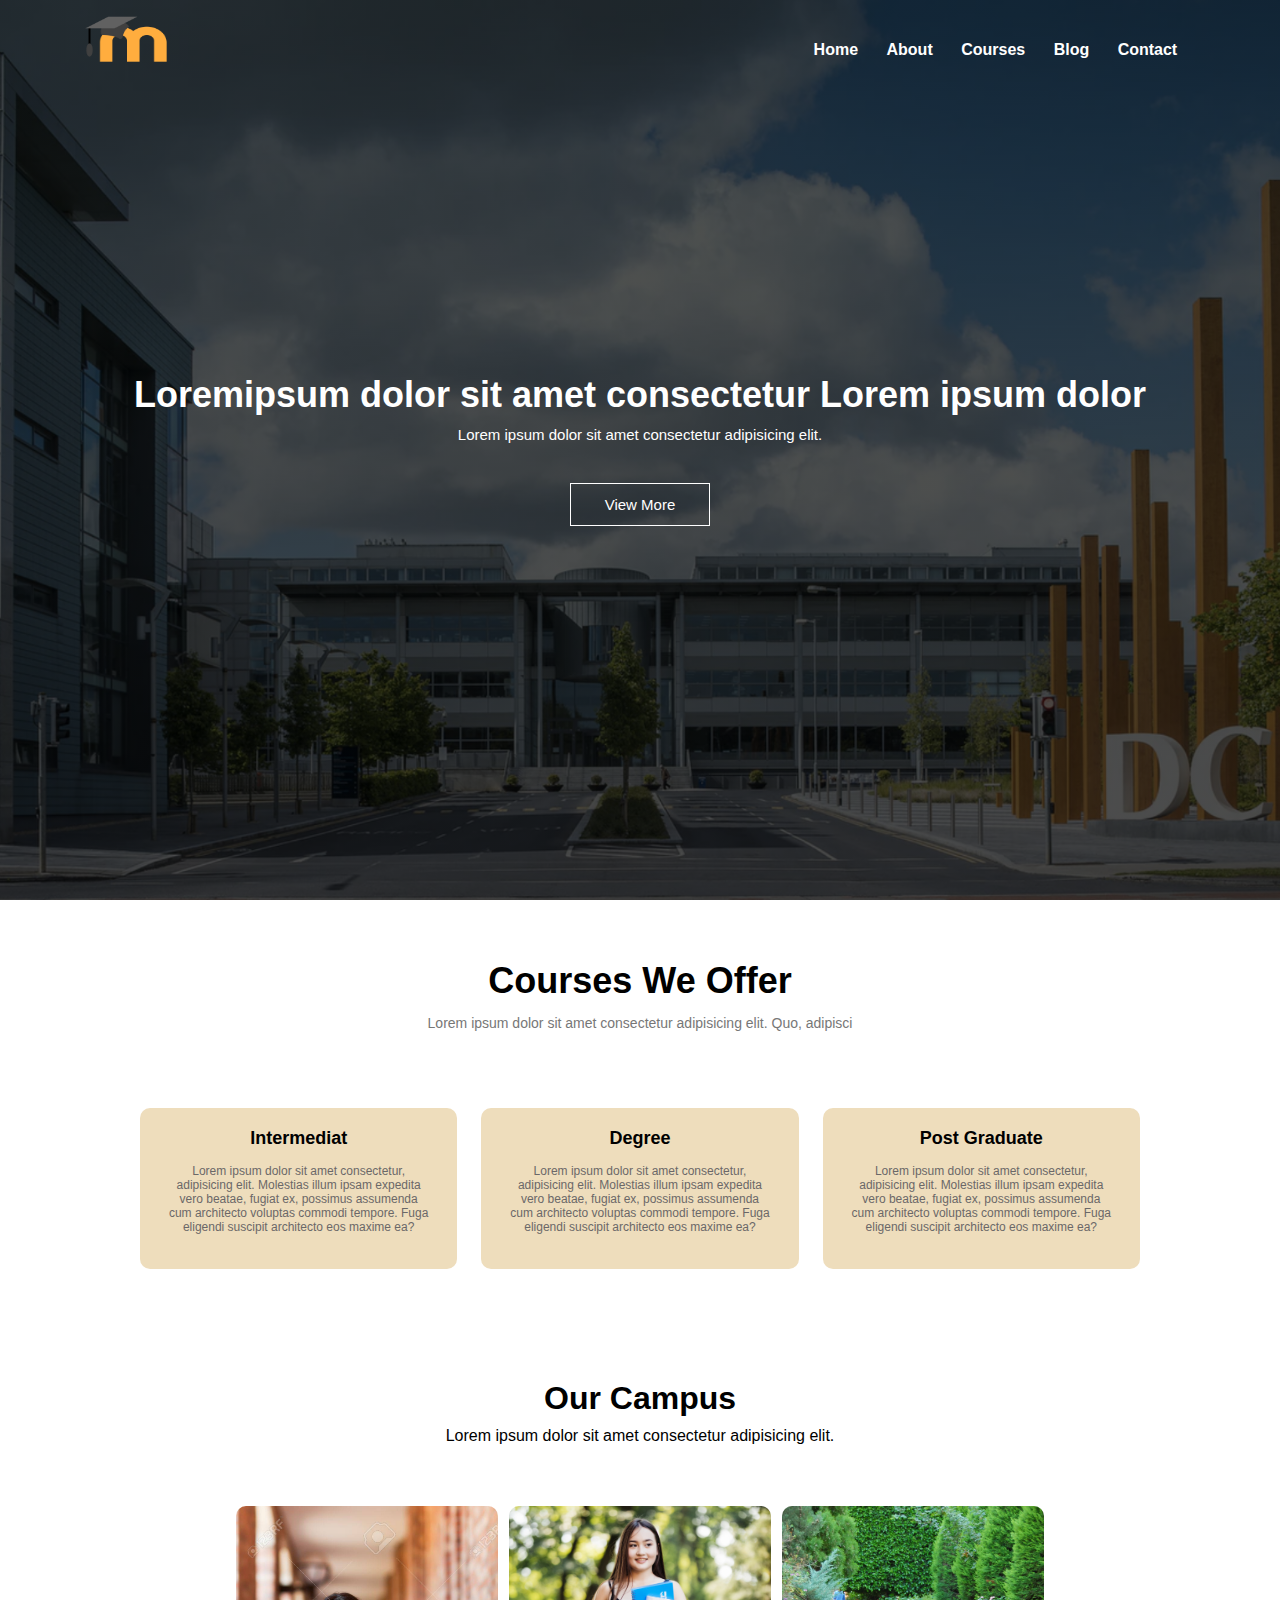
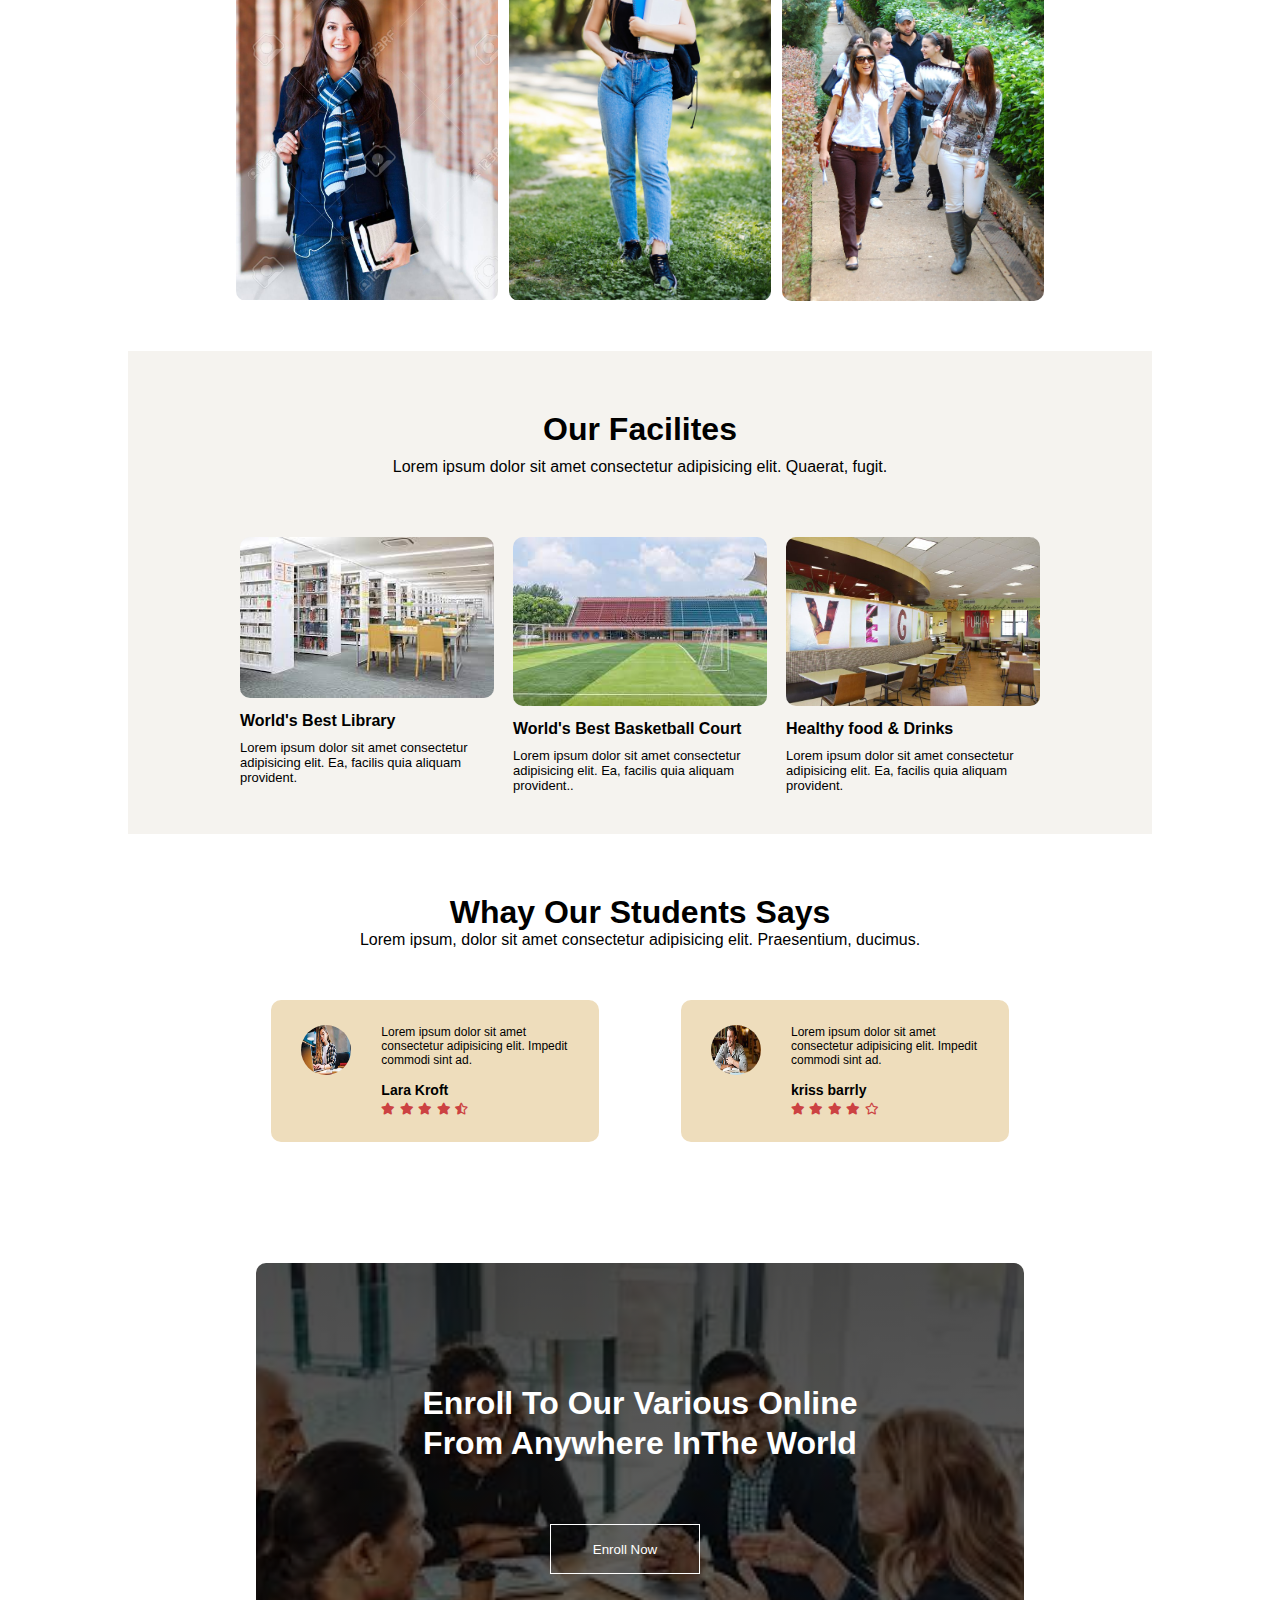
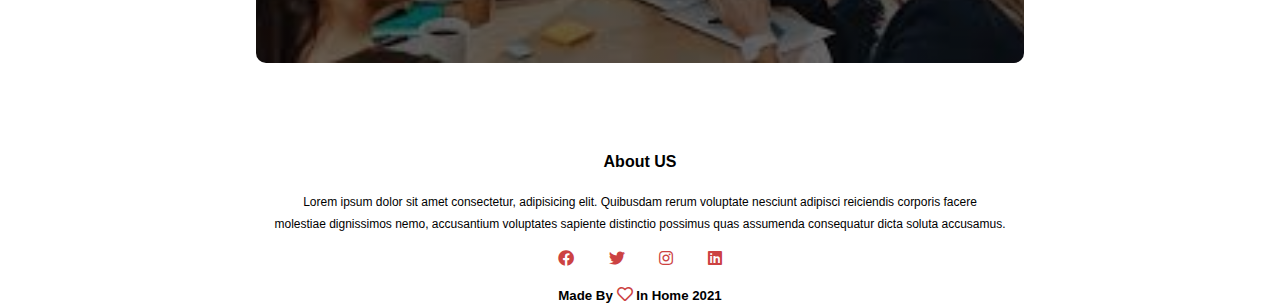
<file: index.html>
<!DOCTYPE html>
<html lang="en">
<head>
    <meta charset="UTF-8">
    <meta http-equiv="X-UA-Compatible" content="IE=edge">
    <meta name="viewport" content="width=device-width, initial-scale=1.0">
    <title>faculty</title>
    <!-- <link  href="https://maxcdn.bootstrapcdn.com/font-awesome/4.7.0/css/font-awesome.min.css" rel="stylesheet"> -->
    <link rel="stylesheet" href="css/styles.css">
    <link rel="stylesheet" href="css/all.min.css">
   

</head>
<body>
    <section class="header">
        <nav>
            <a href="#index.html"><img src="pics/logo3.png" alt="logo"></a> 
            <div class="nav-bar" id="menu-links">
            <i class="fa fa-times" onclick="hidemenu()"></i>

                <ul>   
                <li><a href="index.html" >Home</a></li>
                <li><a href="about.html" >About</a></li>
                <li><a href="course.html" >Courses</a></li>
                <li><a href="blog.html" >Blog</a></li>
                <li><a href="contact.html" >Contact</a></li>

            </ul>
       </div>
       <i class="fa fa-bars" onclick="showmenu()"></i>

        </nav> 
        <!-- End-Navbar -->
       <div class="cover-words">

            <h1>Loremipsum dolor sit amet consectetur Lorem ipsum dolor</h1>
            <p>Lorem ipsum dolor sit amet consectetur adipisicing elit.</p> 
            <button class="view-more">View More</button>
    </div>
</section>
<!-- -----------courses-------------------------- -->
<section>
    <div class="course">
        <h1>Courses We Offer</h1>
        <p>Lorem ipsum dolor sit amet consectetur adipisicing elit. Quo, adipisci</p>
    </div>
    <div class="row">
        <div class="course-col">
            <h1>Intermediat</h1>
            <p>Lorem ipsum dolor sit amet consectetur, adipisicing elit. Molestias illum ipsam expedita vero beatae, fugiat ex, possimus assumenda cum architecto voluptas commodi tempore. Fuga eligendi suscipit architecto eos maxime ea?</p>
        </div>
        <div class="course-col">
            <h1>Degree</h1>
            <p>Lorem ipsum dolor sit amet consectetur, adipisicing elit. Molestias illum ipsam expedita vero beatae, fugiat ex, possimus assumenda cum architecto voluptas commodi tempore. Fuga eligendi suscipit architecto eos maxime ea?</p>
        </div>
        <div class="course-col">
            <h1>Post Graduate</h1>
            <p>Lorem ipsum dolor sit amet consectetur, adipisicing elit. Molestias illum ipsam expedita vero beatae, fugiat ex, possimus assumenda cum architecto voluptas commodi tempore. Fuga eligendi suscipit architecto eos maxime ea?</p>
        </div>

    </div>
</section>
<!-- -----Campus------- -->
<section>
    <div class="campus">
        <h1>Our Campus</h1>
        <p>Lorem ipsum dolor sit amet consectetur adipisicing elit.</p> 
<div class="row">
    <div class="campus-col">
        <img src="pics/campus.jpg" alt="campus">
        <div class="layer">
        <h3>CANDA</h3>
    </div>
    </div>
    <div class="campus-col">
        <img src="pics/campus2.jpg" alt="campus">
        <div class="layer">
        <h3>UNITED STATES</h3>
    </div>
    </div>
    <div class="campus-col">
        <img src="pics/campus3.jpg" alt="campus">
        <div class="layer">
        <h3>UNITED KINGDOM</h3>
    </div>
    </div>
</div>

    </div>
</section>
<!-- ------Facilites---------------------- -->
<section>
    <div class="facilites">
        <h1>Our Facilites</h1>
        <p>Lorem ipsum dolor sit amet consectetur adipisicing elit. Quaerat, fugit.</p>
        <div class="row">
          <div class="facilities-col">
              <img src="pics/lib.jpg" alt="">
              <h3>World's Best Library </h3>
              <p>Lorem ipsum dolor sit amet consectetur adipisicing elit. Ea, facilis quia aliquam provident.</p>
          </div>
          <div class="facilities-col">
            <img src="pics/play1.jpg" alt="">
            <h3>World's Best Basketball Court </h3>
            <p>Lorem ipsum dolor sit amet consectetur adipisicing elit. Ea, facilis quia aliquam provident..</p>
        </div>
        <div class="facilities-col">
            <img src="pics/caf2.jpg" alt="">
            <h3>Healthy food & Drinks </h3>
            <p>Lorem ipsum dolor sit amet consectetur adipisicing elit. Ea, facilis quia aliquam provident.</p>
        </div>
        </div>
    
    </div>
</section>
<!-- -------Certificats----- Testmonials------- -->
<Section class="testmonials">
    <h1>Whay Our Students Says</h1>
    <p>Lorem ipsum, dolor sit amet consectetur adipisicing elit. Praesentium, ducimus.</p>
    <div class="row">
        <div class="testmonials-col">
            <img src="pics/st2girl.jpg" alt="">
            <div>
                <p>Lorem ipsum dolor sit amet consectetur adipisicing elit. Impedit commodi sint ad.</p>
                <h3>Lara Kroft</h3>
                <i class="fa fa-star"></i>
                <i class="fa fa-star"></i>
                <i class="fa fa-star"></i>
                <i class="fa fa-star"></i>  
              <i class="fa fa-star-half-alt"></i>
            </div>
        </div>
        <div class="testmonials-col">
            <img src="pics/st1man.jpg" alt="">
            <div>
                <p>Lorem ipsum dolor sit amet consectetur adipisicing elit. Impedit commodi sint ad.</p>
                <h3>kriss barrly</h3>
                <i class="fa fa-star"></i>
                <i class="fa fa-star"></i>
                <i class="fa fa-star"></i>
                <i class="fa fa-star"></i>
                <i class="far fa-star"></i>
            </div>
        </div>
    </div>
</Section>
<!-- --------------Call of action------------ -->
<section class="cta">
    <h1>Enroll To Our Various Online  <br> From Anywhere InThe World</h1>
    <a href="#"><button class="enroll"> Enroll Now</button> </a>


</section>
<!-- -----------------------footer------------- -->
<section class="footer">
    <h4>About US</h4>
    <p>Lorem ipsum dolor sit amet consectetur, adipisicing elit. Quibusdam rerum voluptate nesciunt adipisci reiciendis corporis facere <br>molestiae dignissimos nemo, accusantium voluptates sapiente distinctio possimus quas assumenda consequatur dicta soluta accusamus.</p>
    <i class="fab fa-facebook"></i>
    <i class="fab fa-twitter"></i>
    <i class="fab fa-instagram"></i>
    <i class="fab fa-linkedin"></i>
    <h5>Made By  <i class="far fa-heart"></i>  In Home 2021
    </h5>

</section>
   <!-- ----------------JS for menu ------------------ -->
   <script>
       var menulinks = document.getElementById("menu-links");

       function showmenu(){
        menulinks.style.right="0"; 

       }

       function hidemenu(){

        menulinks.style.right="-200px";

       }

   </script>
</body>
</html>
</file>
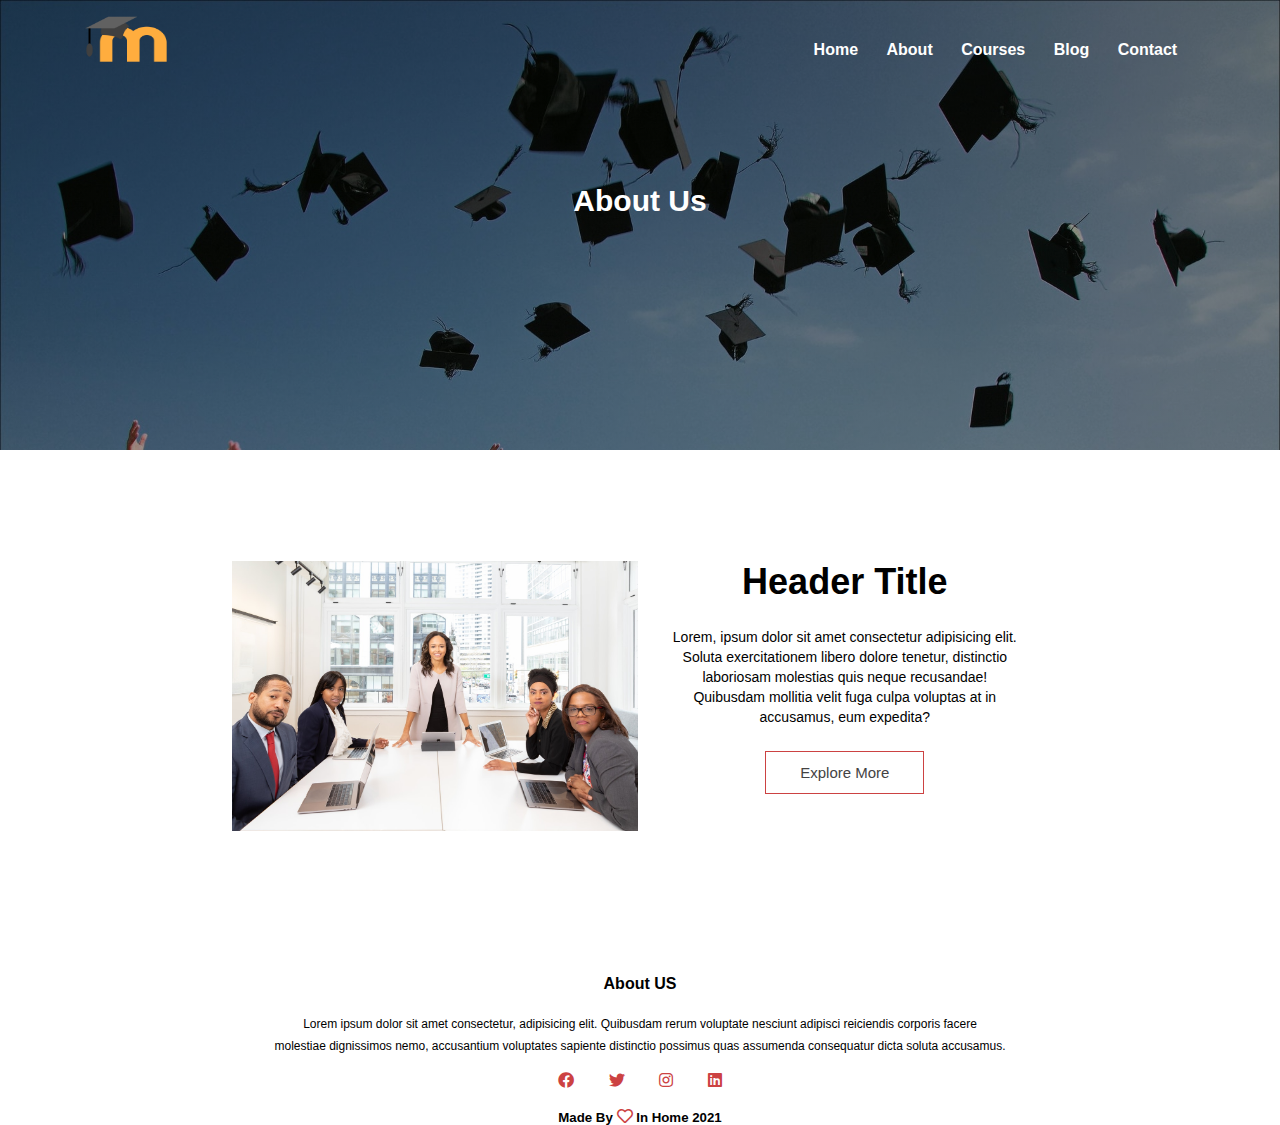
<file: about.html>
<!DOCTYPE html>
<html lang="en">
<head>
    <meta charset="UTF-8">
    <meta http-equiv="X-UA-Compatible" content="IE=edge">
    <meta name="viewport" content="width=device-width, initial-scale=1.0">
    <title>faculty</title>
    <!-- <link  href="https://maxcdn.bootstrapcdn.com/font-awesome/4.7.0/css/font-awesome.min.css" rel="stylesheet"> -->
    <link rel="stylesheet" href="css/styles.css">
    <link rel="stylesheet" href="css/all.min.css">
   

</head>
<body>
    <section class="sub-header">
        <nav>
            <a href="#index.html"><img src="pics/logo3.png" alt="logo"></a> 
            <div class="nav-bar" id="menu-links">
            <i class="fa fa-times" onclick="hidemenu()"></i>

                <ul>   
                <li><a href="index.html" >Home</a></li>
                <li><a href="about.html" >About</a></li>
                <li><a href="course.html" >Courses</a></li>
                <li><a href="blog.html" >Blog</a></li>
                <li><a href="contact.html" >Contact</a></li>


            </ul>
       </div>
       <i class="fa fa-bars" onclick="showmenu()"></i>

        </nav> 


            <h1>About Us</h1>
         
    </div>
</section>
<!-- -----------About us content------------------------ -->
<section class="about-us">
    <div class="row">
        <div class="about-col">
            <img src="pics/about.jpg" alt="">
        </div>
        <div class="about-col">
            <h1>header title</h1>
            <p>Lorem, ipsum dolor sit amet consectetur adipisicing elit. Soluta exercitationem libero dolore tenetur, distinctio laboriosam molestias quis neque recusandae! Quibusdam mollitia velit fuga culpa voluptas at in accusamus, eum expedita?</p>
            <button class="view-more" id="about-btn"> Explore More 
            </button>
        </div>

    </div>
</section>

<!-- -----------------------footer------------- -->
<section class="footer">
    <h4>About US</h4>
    <p>Lorem ipsum dolor sit amet consectetur, adipisicing elit. Quibusdam rerum voluptate nesciunt adipisci reiciendis corporis facere <br>molestiae dignissimos nemo, accusantium voluptates sapiente distinctio possimus quas assumenda consequatur dicta soluta accusamus.</p>
    <i class="fab fa-facebook"></i>
    <i class="fab fa-twitter"></i>
    <i class="fab fa-instagram"></i>
    <i class="fab fa-linkedin"></i>
    <h5>Made By  <i class="far fa-heart"></i>  In Home 2021
    </h5>

</section>
   <!-- ----------------JS for menu ------------------ -->
   <script>
       var menulinks = document.getElementById("menu-links");

       function showmenu(){
        menulinks.style.right="0"; 

       }

       function hidemenu(){

        menulinks.style.right="-200px";

       }

   </script>
</body>
</html>
</file>
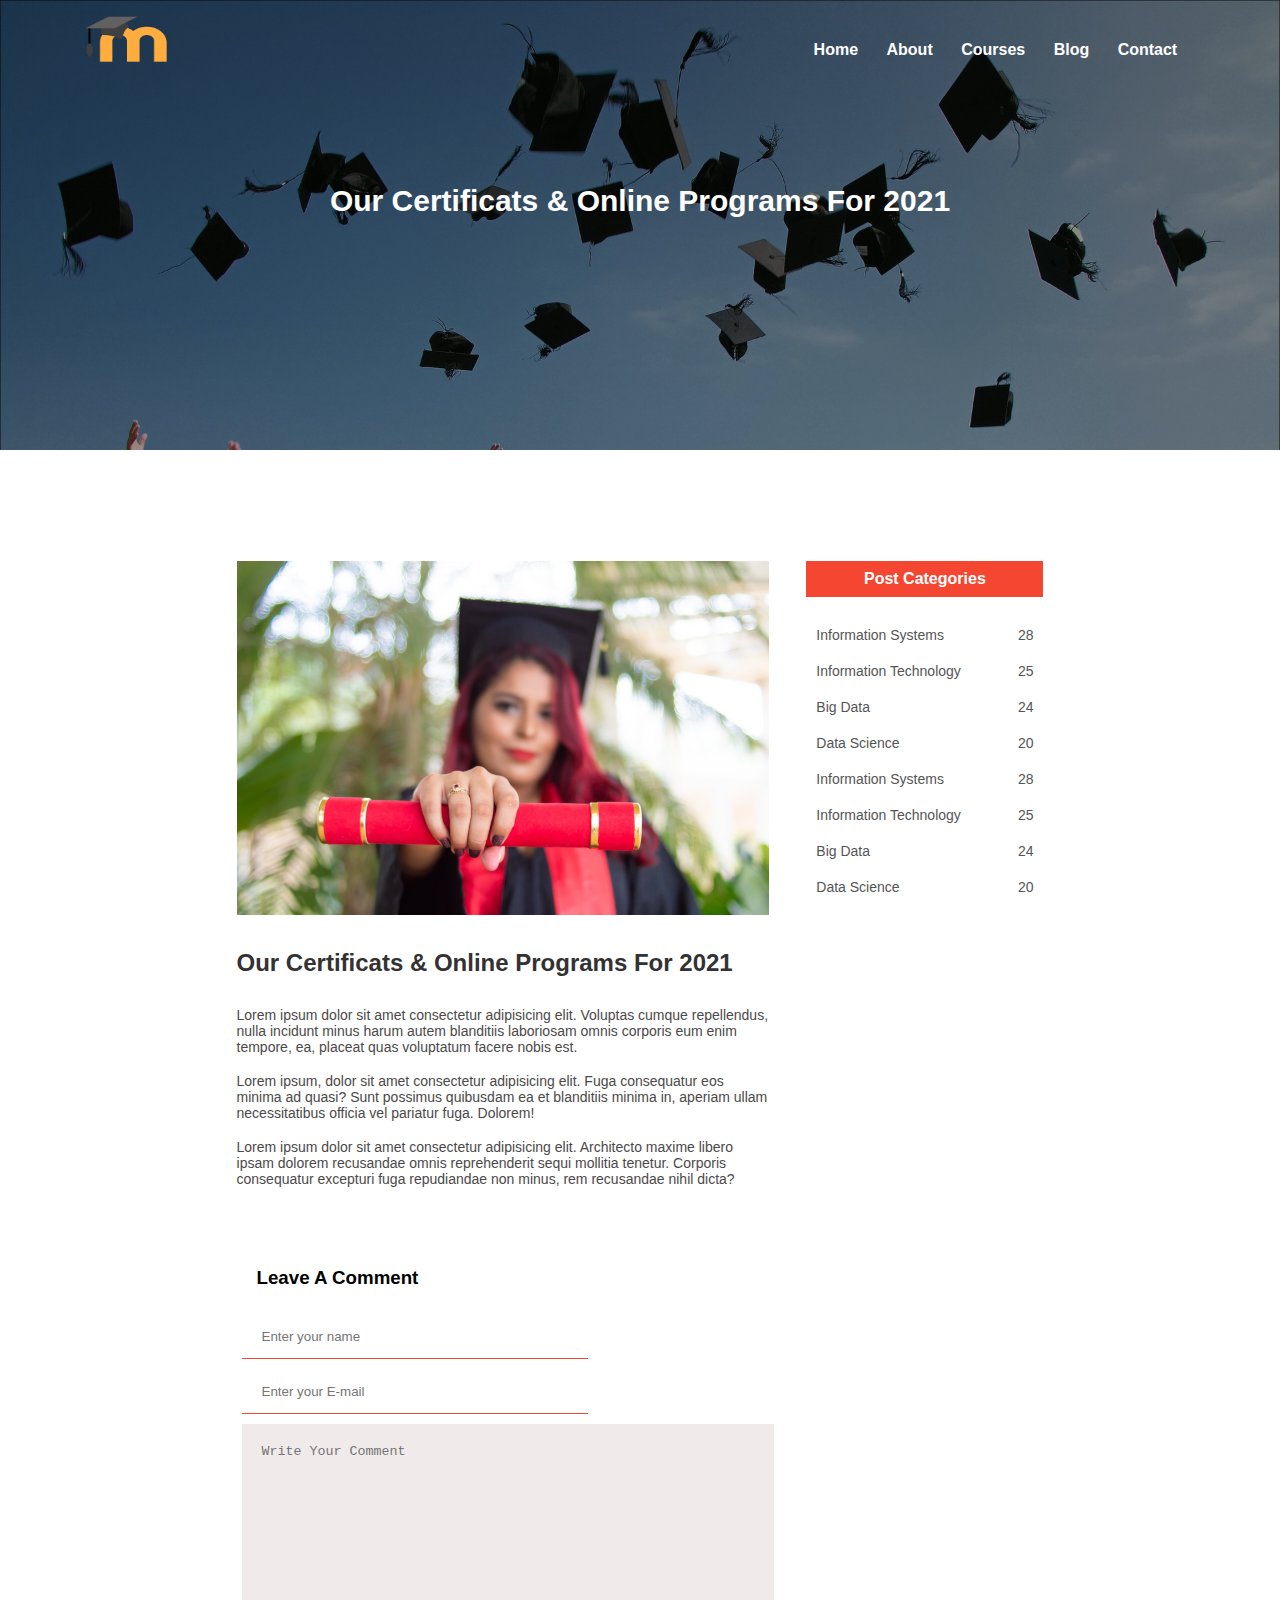
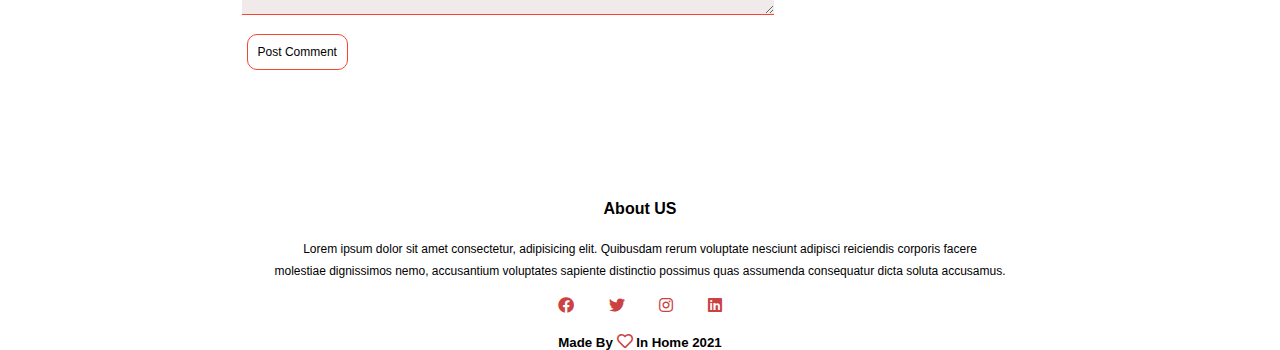
<file: blog.html>
<!DOCTYPE html>
<html lang="en">
<head>
    <meta charset="UTF-8">
    <meta http-equiv="X-UA-Compatible" content="IE=edge">
    <meta name="viewport" content="width=device-width, initial-scale=1.0">
    <title>faculty</title>
    <!-- <link  href="https://maxcdn.bootstrapcdn.com/font-awesome/4.7.0/css/font-awesome.min.css" rel="stylesheet"> -->
    <link rel="stylesheet" href="css/styles.css">
    <link rel="stylesheet" href="css/all.min.css">
   

</head>
<body>
    <section class="sub-header">
        <nav>
            <a href="#index.html"><img src="pics/logo3.png" alt="logo"></a> 
            <div class="nav-bar" id="menu-links">
            <i class="fa fa-times" onclick="hidemenu()"></i>

                <ul>   
                <li><a href="index.html" >Home</a></li>
                <li><a href="about.html" >About</a></li>
                <li><a href="course.html" >Courses</a></li>
                <li><a href="blog.html" >Blog</a></li>
                <li><a href="contact.html" >Contact</a></li>


            </ul>
       </div>
       <i class="fa fa-bars" onclick="showmenu()"></i>

        </nav> 
            <h1>Our Certificats & Online Programs For 2021</h1>

</section>
<!-- -----------Blog------------------------ -->
<section class="blog">
    <div class="row">
        <div class="blog-left">
            <img src="pics/certificate.jpg">
            <h2>Our Certificats & Online Programs For 2021</h2>
            <p>Lorem ipsum dolor sit amet consectetur adipisicing elit. Voluptas cumque repellendus, nulla incidunt minus harum autem blanditiis laboriosam omnis corporis eum enim tempore, ea, placeat quas voluptatum facere nobis est.</p>
            <br>
            <p>Lorem ipsum, dolor sit amet consectetur adipisicing elit. Fuga consequatur eos minima ad quasi? Sunt possimus quibusdam ea et blanditiis minima in, aperiam ullam necessitatibus officia vel pariatur fuga. Dolorem!</p>
            <br>
            <p>Lorem ipsum dolor sit amet consectetur adipisicing elit. Architecto maxime libero ipsam dolorem recusandae omnis reprehenderit sequi mollitia tenetur. Corporis consequatur excepturi fuga repudiandae non minus, rem recusandae nihil dicta?</p>

            <!-- ----leave a comment------------ -->
            <div class="comment">
                <h3>Leave A Comment</h3>
                <form action="get">
                    <input type="text" name="name" placeholder="Enter your name">
                    <input type="email" name="email" placeholder="Enter your E-mail">
                    <textarea name="comment" id="com" cols="30" rows="10" placeholder="Write Your Comment"></textarea><br>

                    <a href="#" class="view-more">Post Comment</Command> </a>

                </form>
            </div>

        </div>
        <div class="blog-right">
            <h3>Post Categories</h3>
            <div>
                <span>Information Systems</span>
                <span>28</span>
            </div>
            <div>
                <span>Information Technology</span>
                <span>25</span>
            </div>
            <div>
                <span>Big Data</span>
                <span>24</span>
            </div>
            <div>
                <span>Data Science</span>
                <span>20</span>
            </div>
            <div>
                <span>Information Systems</span>
                <span>28</span>
            </div>
            <div>
                <span>Information Technology</span>
                <span>25</span>
            </div>
            <div>
                <span>Big Data</span>
                <span>24</span>
            </div>
            <div>
                <span>Data Science</span>
                <span>20</span>
            </div>
        </div>
    </div>


</section>


<!-- -----------------------footer------------- -->
<section class="footer">
    <h4>About US</h4>
    <p>Lorem ipsum dolor sit amet consectetur, adipisicing elit. Quibusdam rerum voluptate nesciunt adipisci reiciendis corporis facere <br>molestiae dignissimos nemo, accusantium voluptates sapiente distinctio possimus quas assumenda consequatur dicta soluta accusamus.</p>
    <i class="fab fa-facebook"></i>
    <i class="fab fa-twitter"></i>
    <i class="fab fa-instagram"></i>
    <i class="fab fa-linkedin"></i>
    <h5>Made By  <i class="far fa-heart"></i>  In Home 2021
    </h5>

</section>
   <!-- ----------------JS for menu ------------------ -->
   <script>
       var menulinks = document.getElementById("menu-links");

       function showmenu(){
        menulinks.style.right="0"; 

       }

       function hidemenu(){

        menulinks.style.right="-200px";

       }

   </script>
</body>
</html>
</file>
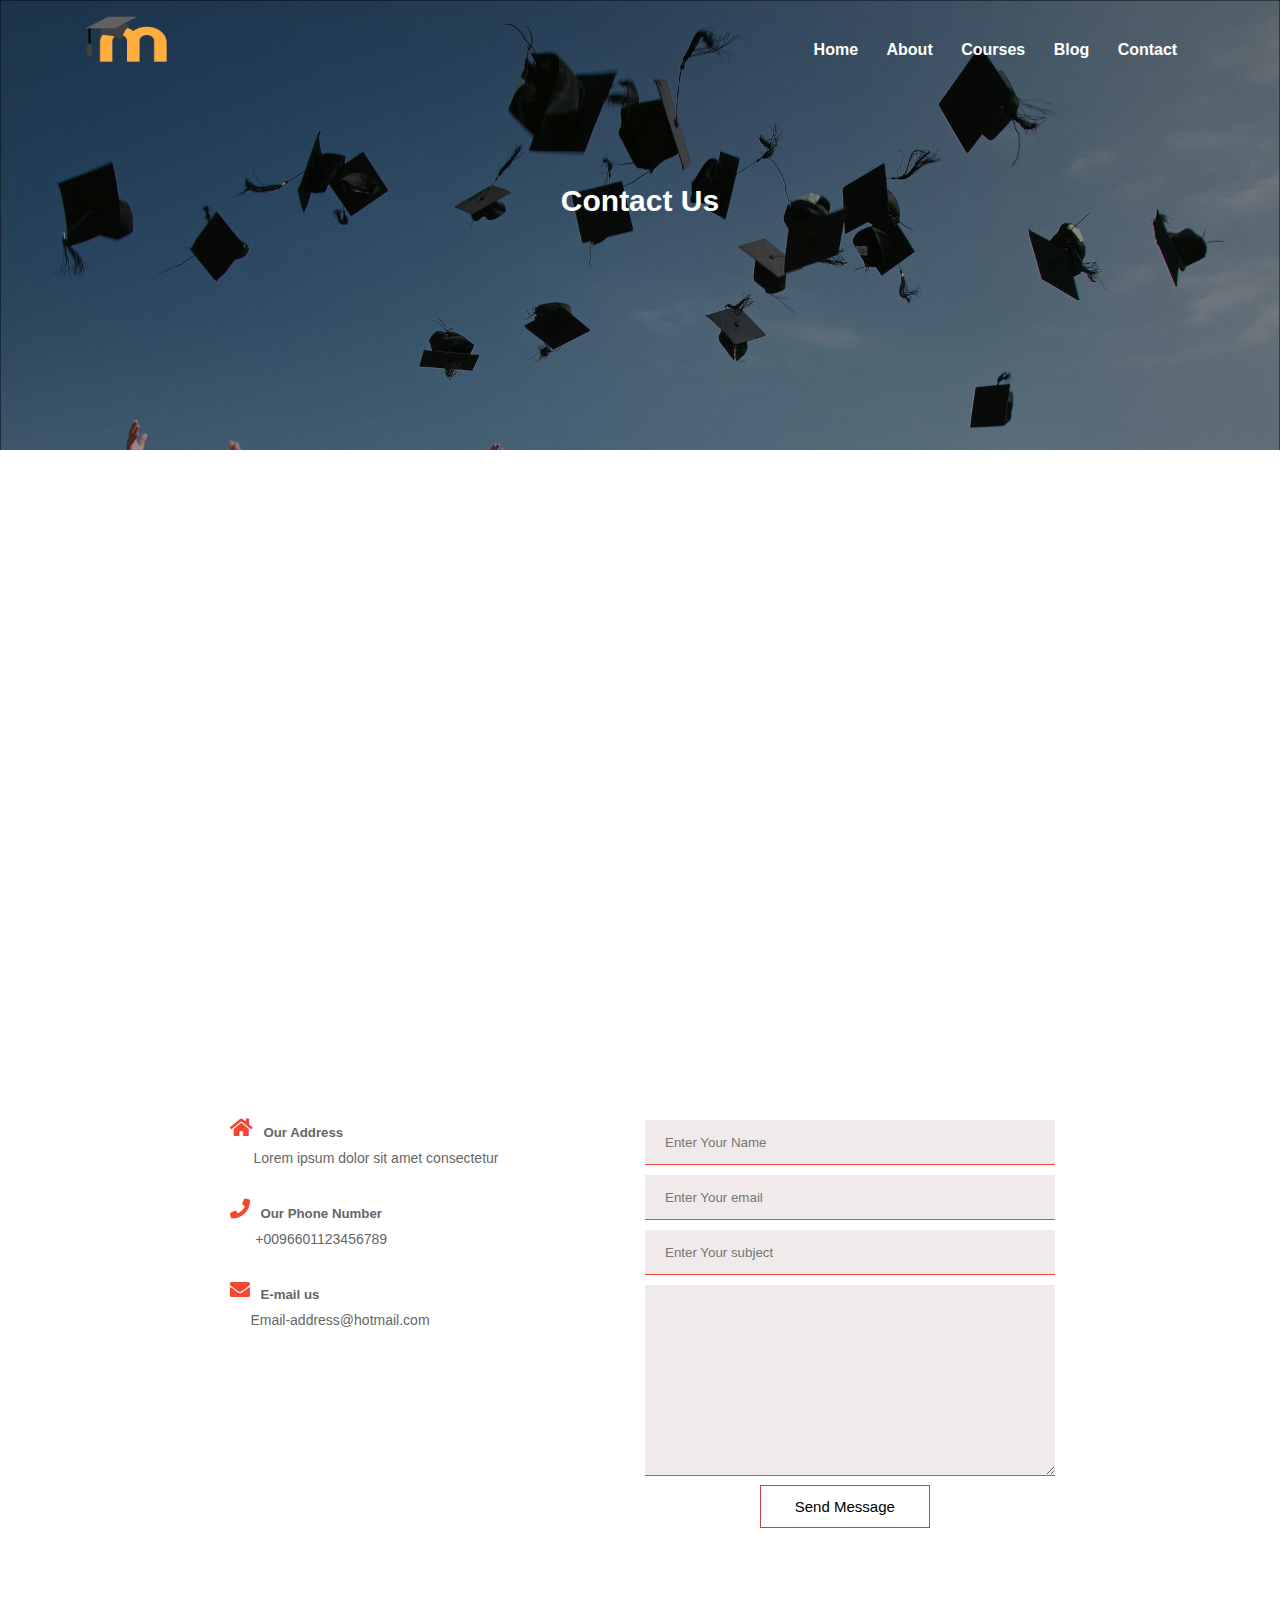
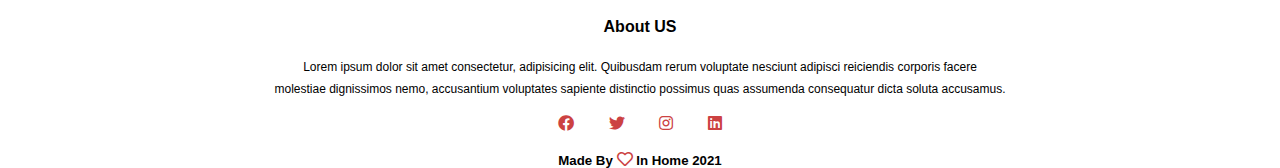
<file: contact.html>
<!DOCTYPE html>
<html lang="en">
<head>
    <meta charset="UTF-8">
    <meta http-equiv="X-UA-Compatible" content="IE=edge">
    <meta name="viewport" content="width=device-width, initial-scale=1.0">
    <title>faculty</title>
    <!-- <link  href="https://maxcdn.bootstrapcdn.com/font-awesome/4.7.0/css/font-awesome.min.css" rel="stylesheet"> -->
    <link rel="stylesheet" href="css/styles.css">
    <link rel="stylesheet" href="css/all.min.css">
   

</head>
<body>
    <section class="sub-header">
        <nav>
            <a href="#index.html"><img src="pics/logo3.png" alt="logo"></a> 
            <div class="nav-bar" id="menu-links">
            <i class="fa fa-times" onclick="hidemenu()"></i>

                <ul>   
                <li><a href="index.html" >Home</a></li>
                <li><a href="about.html" >About</a></li>
                <li><a href="course.html" >Courses</a></li>
                <li><a href="blog.html" >Blog</a></li>
                <li><a href="contact.html" >Contact</a></li>

            </ul>
       </div>
       <i class="fa fa-bars" onclick="showmenu()"></i>

        </nav> 
            <h1>Contact Us</h1>

</section>
<!-- /* --------------------contact Page------------------- */ -->
<section class="location">
    <iframe src="https://www.google.com/maps/embed?pb=!1m18!1m12!1m3!1d7257.80124866641!2d46.550422700000006!3d24.558096!2m3!1f0!2f0!3f0!3m2!1i1024!2i768!4f13.1!4m3!3e6!4m0!4m0!5e0!3m2!1sen!2ssa!4v1624472911599!5m2!1sen!2ssa" width="600" height="450" style="border:0;" allowfullscreen="" loading="lazy"></iframe>
</section>
<section class="contact-us">
    <div class="row">
        <div class="contact-col">
            <div>
            <i class="fas fa-home"></i>
            <span>
                <h5>Our Address</h5>
                <p>Lorem ipsum dolor sit amet consectetur </p>
            </span>
        </div>
            <div>
            <i class="fas fa-phone"></i>
            <span>
                <h5>Our Phone Number</h5>
                <p> +0096601123456789</p>
            </span>
        </div>

        <div>
            <i class="fas fa-envelope"></i>
            <span>
                <h5>E-mail us</h5>
                <p>Email-address@hotmail.com </p>
            </span>
        </div>

        </div>
        
        <div class="contact-col">
           <form action="get">
               <input type="text" name="name" placeholder="Enter Your Name" required>
               <input type="email" name="email" placeholder="Enter Your email" required><input type="text" name="subject" placeholder="Enter Your subject" required>
               <textarea name="message" id="sms"  cols="30" rows="10"></textarea>
               <br>
               <a href="#"> <button class="view-more" id="about-btn">Send Message</button></a>
           </form>
        </div>
    </div>

</section>

<!-- -----------------------footer------------- -->
<section class="footer">
    <h4>About US</h4>
    <p>Lorem ipsum dolor sit amet consectetur, adipisicing elit. Quibusdam rerum voluptate nesciunt adipisci reiciendis corporis facere <br>molestiae dignissimos nemo, accusantium voluptates sapiente distinctio possimus quas assumenda consequatur dicta soluta accusamus.</p>
    <i class="fab fa-facebook"></i>
    <i class="fab fa-twitter"></i>
    <i class="fab fa-instagram"></i>
    <i class="fab fa-linkedin"></i>
    <h5>Made By  <i class="far fa-heart"></i>  In Home 2021
    </h5>

</section>
   <!-- ----------------JS for menu ------------------ -->
   <script>
       var menulinks = document.getElementById("menu-links");

       function showmenu(){
        menulinks.style.right="0"; 

       }

       function hidemenu(){

        menulinks.style.right="-200px";

       }

   </script>
</body>
</html>
</file>
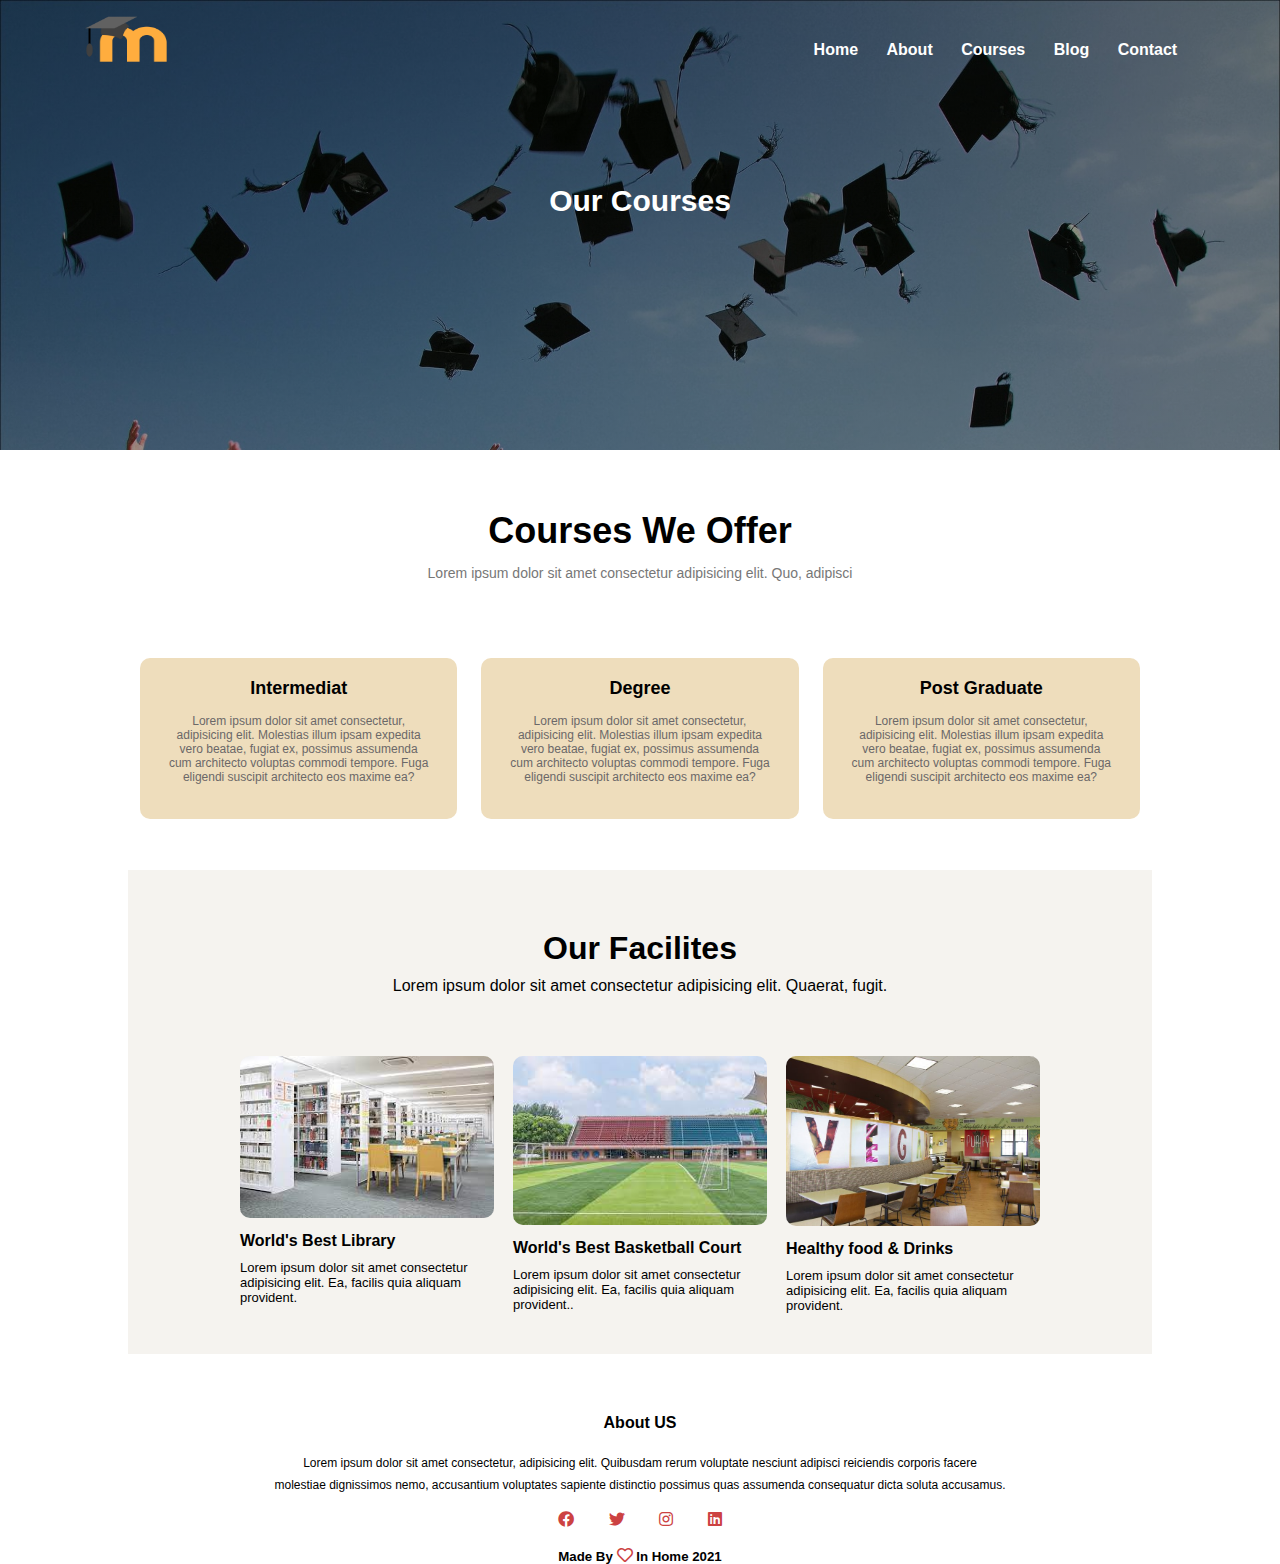
<file: course.html>
<!DOCTYPE html>
<html lang="en">
<head>
    <meta charset="UTF-8">
    <meta http-equiv="X-UA-Compatible" content="IE=edge">
    <meta name="viewport" content="width=device-width, initial-scale=1.0">
    <title>faculty</title>
    <!-- <link  href="https://maxcdn.bootstrapcdn.com/font-awesome/4.7.0/css/font-awesome.min.css" rel="stylesheet"> -->
    <link rel="stylesheet" href="css/styles.css">
    <link rel="stylesheet" href="css/all.min.css">
   

</head>
<body>
    <section class="sub-header">
        <nav>
            <a href="#index.html"><img src="pics/logo3.png" alt="logo"></a> 
            <div class="nav-bar" id="menu-links">
            <i class="fa fa-times" onclick="hidemenu()"></i>

                <ul>   
                <li><a href="index.html" >Home</a></li>
                <li><a href="about.html" >About</a></li>
                <li><a href="course.html" >Courses</a></li>
                <li><a href="blog.html" >Blog</a></li>
                <li><a href="contact.html" >Contact</a></li>

            </ul>
       </div>
       <i class="fa fa-bars" onclick="showmenu()"></i>

        </nav> 


            <h1>Our Courses</h1>
         
    </div>
</section>
<!-- -----------Couese content------------------------ -->
<section>
    <div class="course">
        <h1>Courses We Offer</h1>
        <p>Lorem ipsum dolor sit amet consectetur adipisicing elit. Quo, adipisci</p>
    </div>
    <div class="row">
        <div class="course-col">
            <h1>Intermediat</h1>
            <p>Lorem ipsum dolor sit amet consectetur, adipisicing elit. Molestias illum ipsam expedita vero beatae, fugiat ex, possimus assumenda cum architecto voluptas commodi tempore. Fuga eligendi suscipit architecto eos maxime ea?</p>
        </div>
        <div class="course-col">
            <h1>Degree</h1>
            <p>Lorem ipsum dolor sit amet consectetur, adipisicing elit. Molestias illum ipsam expedita vero beatae, fugiat ex, possimus assumenda cum architecto voluptas commodi tempore. Fuga eligendi suscipit architecto eos maxime ea?</p>
        </div>
        <div class="course-col">
            <h1>Post Graduate</h1>
            <p>Lorem ipsum dolor sit amet consectetur, adipisicing elit. Molestias illum ipsam expedita vero beatae, fugiat ex, possimus assumenda cum architecto voluptas commodi tempore. Fuga eligendi suscipit architecto eos maxime ea?</p>
        </div>

    </div>
</section>
<!-- ------Facilites---------------------- -->
<section>
    <div class="facilites">
        <h1>Our Facilites</h1>
        <p>Lorem ipsum dolor sit amet consectetur adipisicing elit. Quaerat, fugit.</p>
        <div class="row">
          <div class="facilities-col">
              <img src="pics/lib.jpg" alt="">
              <h3>World's Best Library </h3>
              <p>Lorem ipsum dolor sit amet consectetur adipisicing elit. Ea, facilis quia aliquam provident.</p>
          </div>
          <div class="facilities-col">
            <img src="pics/play1.jpg" alt="">
            <h3>World's Best Basketball Court </h3>
            <p>Lorem ipsum dolor sit amet consectetur adipisicing elit. Ea, facilis quia aliquam provident..</p>
        </div>
        <div class="facilities-col">
            <img src="pics/caf2.jpg" alt="">
            <h3>Healthy food & Drinks </h3>
            <p>Lorem ipsum dolor sit amet consectetur adipisicing elit. Ea, facilis quia aliquam provident.</p>
        </div>
        </div>
    
    </div>
</section>

<!-- -----------------------footer------------- -->
<section class="footer">
    <h4>About US</h4>
    <p>Lorem ipsum dolor sit amet consectetur, adipisicing elit. Quibusdam rerum voluptate nesciunt adipisci reiciendis corporis facere <br>molestiae dignissimos nemo, accusantium voluptates sapiente distinctio possimus quas assumenda consequatur dicta soluta accusamus.</p>
    <i class="fab fa-facebook"></i>
    <i class="fab fa-twitter"></i>
    <i class="fab fa-instagram"></i>
    <i class="fab fa-linkedin"></i>
    <h5>Made By  <i class="far fa-heart"></i>  In Home 2021
    </h5>

</section>
   <!-- ----------------JS for menu ------------------ -->
   <script>
       var menulinks = document.getElementById("menu-links");

       function showmenu(){
        menulinks.style.right="0"; 

       }

       function hidemenu(){

        menulinks.style.right="-200px";

       }

   </script>
</body>
</html>
</file>
<file: css/styles.css>
* {
    margin: 0;
    padding: 0;
    box-sizing: border-box;
    -webkit-box-sizing: border-box;


}

body {
    font-family: sans-serif;
}

.header {
    min-height: 100vh;
    width: 100%;
    background-image: linear-gradient(rgba(4, 7, 4, 0.7),
            rgba(0, 0, 0, 0.7)), url('../pics/banner.png');
    background-position: center;
    background-repeat: no-repeat;
    background-size: cover;
    position: relative;
}

nav {
    display: flex;
    padding: 0% 6%;
    justify-content: space-between;
    align-items: center;

}

nav a img {
    width: 100px;
    height: 80px;
    margin: 0;
    padding: 0;

}

.nav-bar {
    flex: 1;
    text-align: right;

}

.nav-bar ul li {
    display: inline-block;
    text-align: center;
    list-style: none;
    padding: 8px 12px;
    position: relative;
}

.nav-bar ul li a {
    color: white;
    font-weight: bold;
    text-decoration: none;
    text-align: center;
}

.nav-bar ul li a::after {
    content: '';
    width: 0%;
    height: 2px;
    background-color: rgb(185 21 21);
    margin: auto;
    display: block;
    transition: 0.5s;
    -webkit-transition: 0.5s;
    -moz-transition: 0.5s;
    -ms-transition: 0.5s;
    -o-transition: 0.5s;
}

.nav-bar ul li a:hover::after {
    width: 100%;
}

.cover-words {
    width: 90%;
    color: #fff;
    text-align: center;
    position: absolute;
    top: 50%;
    left: 50%;
    transform: translate(-50%, -50%);
    -webkit-transform: translate(-50%, -50%);
    -moz-transform: translate(-50%, -50%);
    -ms-transform: translate(-50%, -50%);
    -o-transform: translate(-50%, -50%);
}

.cover-words h1 {
    font-size: 36px;
}

.cover-words p {
    color: #fff;
    margin: 10px 0px 40px;
    font-size: 15px
}

.view-more {
    /* position: absolute;
    top: 170%;
    left: 35%;
    height: 50px;
    width: 190px;
    padding: 4px;
    color: white;
    font-size: 15px;
    text-align: center;
    background: transparent;
    font-weight: bold;
    border: 1px solid white; */
    display: inline-block;
    padding: 12px 34px;
    color: white;
    font-size: 15px;
    border: 1px solid #ffffff;
    position: relative;
    cursor: pointer;
    background: transparent;
    box-sizing: border-box;


}

.view-more:hover {
    background: rgb(185 21 21);
    border: 1px solid rgb(185 21 21);
    transition: 0.5s;
    -webkit-transition: 0.5s;
    -moz-transition: 0.5s;
    -ms-transition: 0.5s;
    -o-transition: 0.5s;
}

.fa {
    display: none;
    color: transparent;
}

@media(max-width:700px) {
    .cover-words h1 {
        font-size: 18px;
    }

    .nav-bar ul {
        display: block;
        /* padding: 10px;
         margin-left: 0;
        margin-top: 5px;
        margin-right: 70px; */

    }

    .nav-bar {
        position: fixed;
        background: rgb(226, 127, 127);
        height: 100vh;
        width: 200px;
        text-align: left;
        top: 0px;
        right: -200px;
        z-index: 2;
        transition: 2s;
        -webkit-transition: 2s;
        -moz-transition: 2s;
        -ms-transition: 2s;
        -o-transition: 2s;
    }

    .fa {
        display: block;
        font-size: 20px;
        color: rgb(255, 255, 255);
        cursor: pointer;
        margin: 10px;
    }

    .fa.fa-bars {
        position: absolute;
        width: 70px;
        top: 0px;
        right: 0px;


    }

    .nav-bar ul {
        padding: 30px;
    }


}

/* ------courses-------- */
.course {
    width: 80%;
    margin: auto;
    padding-top: 60px;
    text-align: center;

}

.course h1 {
    font-size: 36px;
    font-weight: 600px;
}

.course p {
    font-size: 14px;
    font-weight: 300px;
    color: #777;
    line-height: 22px;
    padding: 10px;

}

.row {
    margin: 5% 10% 0 10%;
    display: flex;
    justify-content: space-around;
    text-align: center;
}

.course-col {
    flex-basis: 31%;
    background-color: rgb(238, 221, 188);
    margin-bottom: 5%;
    box-sizing: border-box;
    padding: 20px 12px;
    transition: 0.5s;
    border-radius: 10px;
    -webkit-border-radius: 10px;
    -moz-border-radius: 10px;
    -ms-border-radius: 10px;
    -o-border-radius: 10px;
    -webkit-transition: 0.5s;
    -moz-transition: 0.5s;
    -ms-transition: 0.5s;
    -o-transition: 0.5s;
}

.course-col h1 {
    font-size: 18px;
    font-weight: 600px;
}

.course-col p {
    color: rgb(107, 104, 104);
    font-size: 12px;
    font-weight: 400px;
    margin: 15px;


}

.course-col:hover {
    box-shadow: 0 0 20px 0px rgba(77, 76, 76, 0.548);
}

@media(max-width:700px) {
    .row {
        flex-direction: column;
    }

}

/* ---campus----- */
.campus {
    margin: 0 auto;
    width: 80%;
    padding-top: 60px;
    text-align: center;
}

.campus p {
    padding: 10px;
}

.campus-col {
    flex-basis: 32%;
    margin-bottom: 50px;
    border-radius: 10px;
    position: relative;
    overflow: hidden;
    -webkit-border-radius: 10px;
    -moz-border-radius: 10px;
    -ms-border-radius: 10px;
    -o-border-radius: 10px;
}

.campus-col img {
    width: 100%;
    display: block;
}

.layer {
    position: absolute;
    top: 0;
    left: 0;
    width: 100%;
    height: 100%;
    background-color: transparent;
    transition: 0.5s linear;
    -webkit-transition: 0.5s linear;
    -moz-transition: 0.5s linear;
    -ms-transition: 0.5s linear;
    -o-transition: 0.5s linear;
}

.layer h3 {
    font-size: 14px;
    font-weight: 500px;
    text-align: center;
    padding: 10px;
    margin-top: 130%;
    color: white;
    position: absolute;
    left: 50%;
    bottom: 0;
    transform: translateX(-50%);
    opacity: 0;
    transition: 0.5s;
    -webkit-transition: 0.5s;
    -moz-transition: 0.5s;
    -ms-transition: 0.5s;
    -o-transition: 0.5s;
}

.layer:hover {
    background-color: #c92828b7;

}

.layer:hover h3 {
    bottom: 49%;
    opacity: 1;
}

/* --------------facilities---------- */
.facilites {
    margin: auto;
    width: 80%;
    padding-top: 60px;
    text-align: center;
    background-color: rgba(223, 216, 203, 0.315);
}

.facilites p {
    padding: 10px;
}

.facilities-col {
    flex-basis: 31%;
    text-align: left;
    margin-bottom: 5%;
    border-radius: 10px;
    -webkit-border-radius: 10px;
    -moz-border-radius: 10px;
    -ms-border-radius: 10px;
    -o-border-radius: 10px;
}

.facilities-col img {
    width: 100%;

    border-radius: 10px;
    -webkit-border-radius: 10px;
    -moz-border-radius: 10px;
    -ms-border-radius: 10px;
    -o-border-radius: 10px;
}

.facilities-col p {
    padding: 0px;
    font-size: 13px;
}

.facilities-col h3 {
    text-align: left;
    margin-top: 10px;
    margin-bottom: 10px;
    font-size: 16px;


}

/* ---------------testmonials-------------- */
.testmonials {
    margin: auto;
    width: 80%;
    padding-top: 60px;
    text-align: center;

}

.testmonials-col {
    flex-basis: 40%;
    text-align: left;
    margin-bottom: 5%;
    padding: 25px;
    display: flex;
    background-color: rgb(238, 221, 188);
    border-radius: 10px;
    -webkit-border-radius: 10px;
    -moz-border-radius: 10px;
    -ms-border-radius: 10px;
    -o-border-radius: 10px;
}

.testmonials-col img {
    margin-left: 5px;
    margin-right: 30px;
    height: 50px;
    width: 50px;
    border-radius: 50%;
    -webkit-border-radius: 50%;
    -moz-border-radius: 50%;
    -ms-border-radius: 50%;
    -o-border-radius: 50%;
}

.testmonials-col p {
    padding: 0px;
    font-size: 12px;
}

.testmonials-col h3 {
    margin-top: 15px;
    text-align: left;
    font-size: 14px;
}

.testmonials-col .fa,
.far {
    padding-top: 5px;
    color: rgb(204, 66, 66);
    font-size: 12px;

}

@media (max-width:700px) {
    .testmonials-col img {
        margin-right: 10px;
    }}

    /* <!-- --------------Call of action------------ --> */
    .cta {
        margin: 80px auto;
        width: 60%;
        padding: 120px 0;
        background-image: linear-gradient(rgba(0, 0, 0, 0.7), rgba(0, 0, 0, 0.6)), url(../pics/banner.jpg);
        background-position: center;
        text-align: center;
        background-size: cover;
        border-radius: 10px;
        -webkit-border-radius: 10px;
        -moz-border-radius: 10px;
        -ms-border-radius: 10px;
        -o-border-radius: 10px;
    }

    .cta h1 {
        color: #fff;
        margin-bottom: 30px;
        padding: 0;
        line-height: 40px;

    }

    .enroll {
        width: 150px;
        height: 50px;
        border: 1px solid white;
        background-color: transparent;
        text-align: center;
        color: #fff;
        position: relative;
        top: 31px;
        left: -15px;

    }

    .enroll:hover {
        cursor: pointer;
        background: rgb(185 21 21);
        border: 1px solid rgb(185 21 21);
        transition: 0.5s;
        -webkit-transition: 0.5s;
        -moz-transition: 0.5s;
        -ms-transition: 0.5s;
        -o-transition: 0.5s;
    }

    @media(max-width:700px) {

        .enroll {
            position: relative;
            top: 31px;
            left: 5px;

        }

        .cta h1 {

            line-height: 25px;
            font-size: 15px;
        }

    }

    /* <!-- -----------------------footer------------- --> */

    .footer {
        width: 70%;
        text-align: center;
        margin: 0 auto;

    }

    .footer h4 {
        padding: 10px 0;
        margin-top: 50px;
        margin-bottom: 10px;
        font-size: 16px;
        font-weight: 800px;

    }

    .footer p {
        padding: -2px;
        font-size: 12px;
        font-weight: 400px;
        line-height: 22px;

    }

    .fab {
        padding: 10px;
        margin: 5px;
        color: rgb(204, 66, 66);
        cursor: pointer;
    }

    h5 .far {
        color: rgb(204, 66, 66);
        font-size: 16px;
        cursor: pointer;
    }



    /* -----------------------------------About Us--------------------------- */
    .sub-header {
        width: 100%;
        height: 50vh;
        background-image: linear-gradient(rgba(4, 9, 1, 0.466), rgba(4, 9, 1, 0.397)), url('../pics/background.jpg');
        background-size: cover;
        position: relative;
        text-align: center;

    }

    .sub-header h1 {
        font-size: 30px;
        color: white;
        margin-top: 100px;
    }

    .about-us {
        width: 80%;
        margin: auto;
        padding-top: 30px;
        padding-bottom: 50px;
        text-align: center;

    }

    .about-col {
        flex-basis: 50%;
        padding: 30px 2px;
    }

    .about-col img {
        width: 100%;

    }

    .about-col h1 {
        margin-top: 0px;
        font-size: 36px;
        text-transform: capitalize;
    }

    .about-col p {
        margin: 24px;
        line-height: 20px;
        font-size: 14px;
    }

    .about-col .view-more {
        color: rgb(68, 67, 67);
    }
    #about-btn{
        border: 1px solid rgb(204, 66, 66);
    }
    /* ----------------Blog---------- */
    .blog {
        width: 80%;
        margin: auto;
        padding: 60px 0;


    }

    .blog-left {
        text-align: left;
        flex-basis: 65%;

    }

    .blog-left img {
        width: 100%;
    }

    .blog-left h2 {
        margin: 30px 0px;
        color: rgb(51, 50, 50);


    }

    .blog-left p {
        font-size: 14px;
        color: rgb(75, 73, 73);

    }

    .blog-right {
        flex-basis: 32%;
    }

    .blog-right h3 {
        background-color: #f44630;
        color: white;
        font-size: 16px;
        padding: 9px 0;
        margin-bottom: 20px;
        margin-left: 25px;
    }

    .blog-right div {
        display: flex;
        justify-content: space-between;
        align-items: center;
        color: #555;
        padding: 10px;
        font-size: 14px;
        box-sizing: border-box;
        margin-left: 25px;

    }

    .comment {
        margin-top: 60px;
    }

    .comment h3 {
        padding: 20px;

    }

    input,
    textarea {
        padding: 20px;
        border-top: transparent;
        border-left: transparent;
        border-bottom: 1px solid #f44630;
        width: 65%;
        border-right: transparent;
        height: 45px;
        margin: 5px;

    }

    textarea {
        height: auto;
    }

    :focus {
        outline: transparent;
        border-top: transparent;
        border-left: transparent;
        border-right: transparent;
    }

    .comment a {
        text-decoration: none;
        background-color: transparent;
        color: rgb(0, 0, 0);
        border: 1px solid #f44630;
        border-radius: 10px;
        padding: 10px;
        font-size: 12px;
        margin: 10px;
        -webkit-border-radius: 10px;
        -moz-border-radius: 10px;
        -ms-border-radius: 10px;
        -o-border-radius: 10px;
    }

    @media(max-width:700px) {
        h1 {
            font-size: 15px;
        }

        .blog-right h3 {
            margin-left: 0;
            margin-top: 20px;
        }

        .blog-right div {
            margin-left: 0px;

        }
    }

    /* --------------------contact Page------------------- */
    .location {
        width: 80%;
        margin: auto;
        padding: 80px 0;
    }

    .location iframe {
        width: 100%;
        /* to be responsive*/
    }

    .contact-us {
        width: 80%;
        margin: auto;
    }

    .contact-col {
        flex-basis: 100%;
        margin-bottom: 30px;

    }

    .contact-col div {
        display: flex;
        align-items: center;
        margin-bottom: 30px;
        color: #666;
    }

    .contact-col div span h5 {
        text-align: left;
        margin: 10px;
    }

    .contact-col div span p {
        font-size: 14px;
        padding: 0;

    }

    .contact-col div .fas {
        font-size: 20px;
        color: #f44630;
        margin-top: -25px;
    }

    .contact-col form input,
    textarea {
        width: 100%;
        background-color: rgb(240, 234, 234);
    }

    .contact-col .view-more {
        color: black;


    }
</file>
